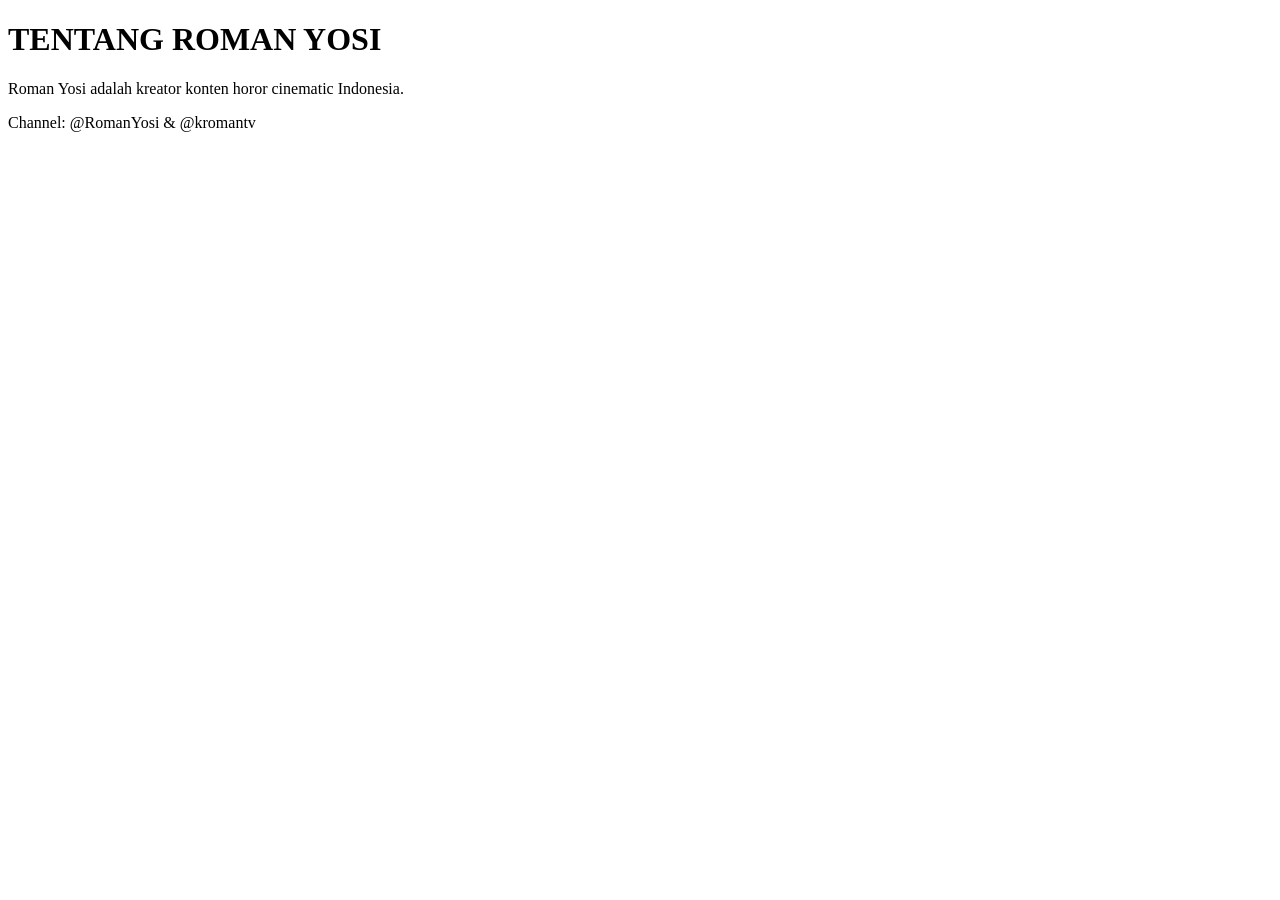
<file: about.html>
<!DOCTYPE html>
<html lang="id">
<head>
<meta charset="UTF-8">
<title>About Roman Yosi</title>
<link rel="stylesheet" href="style.css">
</head>
<body>

<h1>TENTANG ROMAN YOSI</h1>
<p>Roman Yosi adalah kreator konten horor cinematic Indonesia.</p>
<p>Channel: @RomanYosi & @kromantv</p>

</body>
</html>
</file>
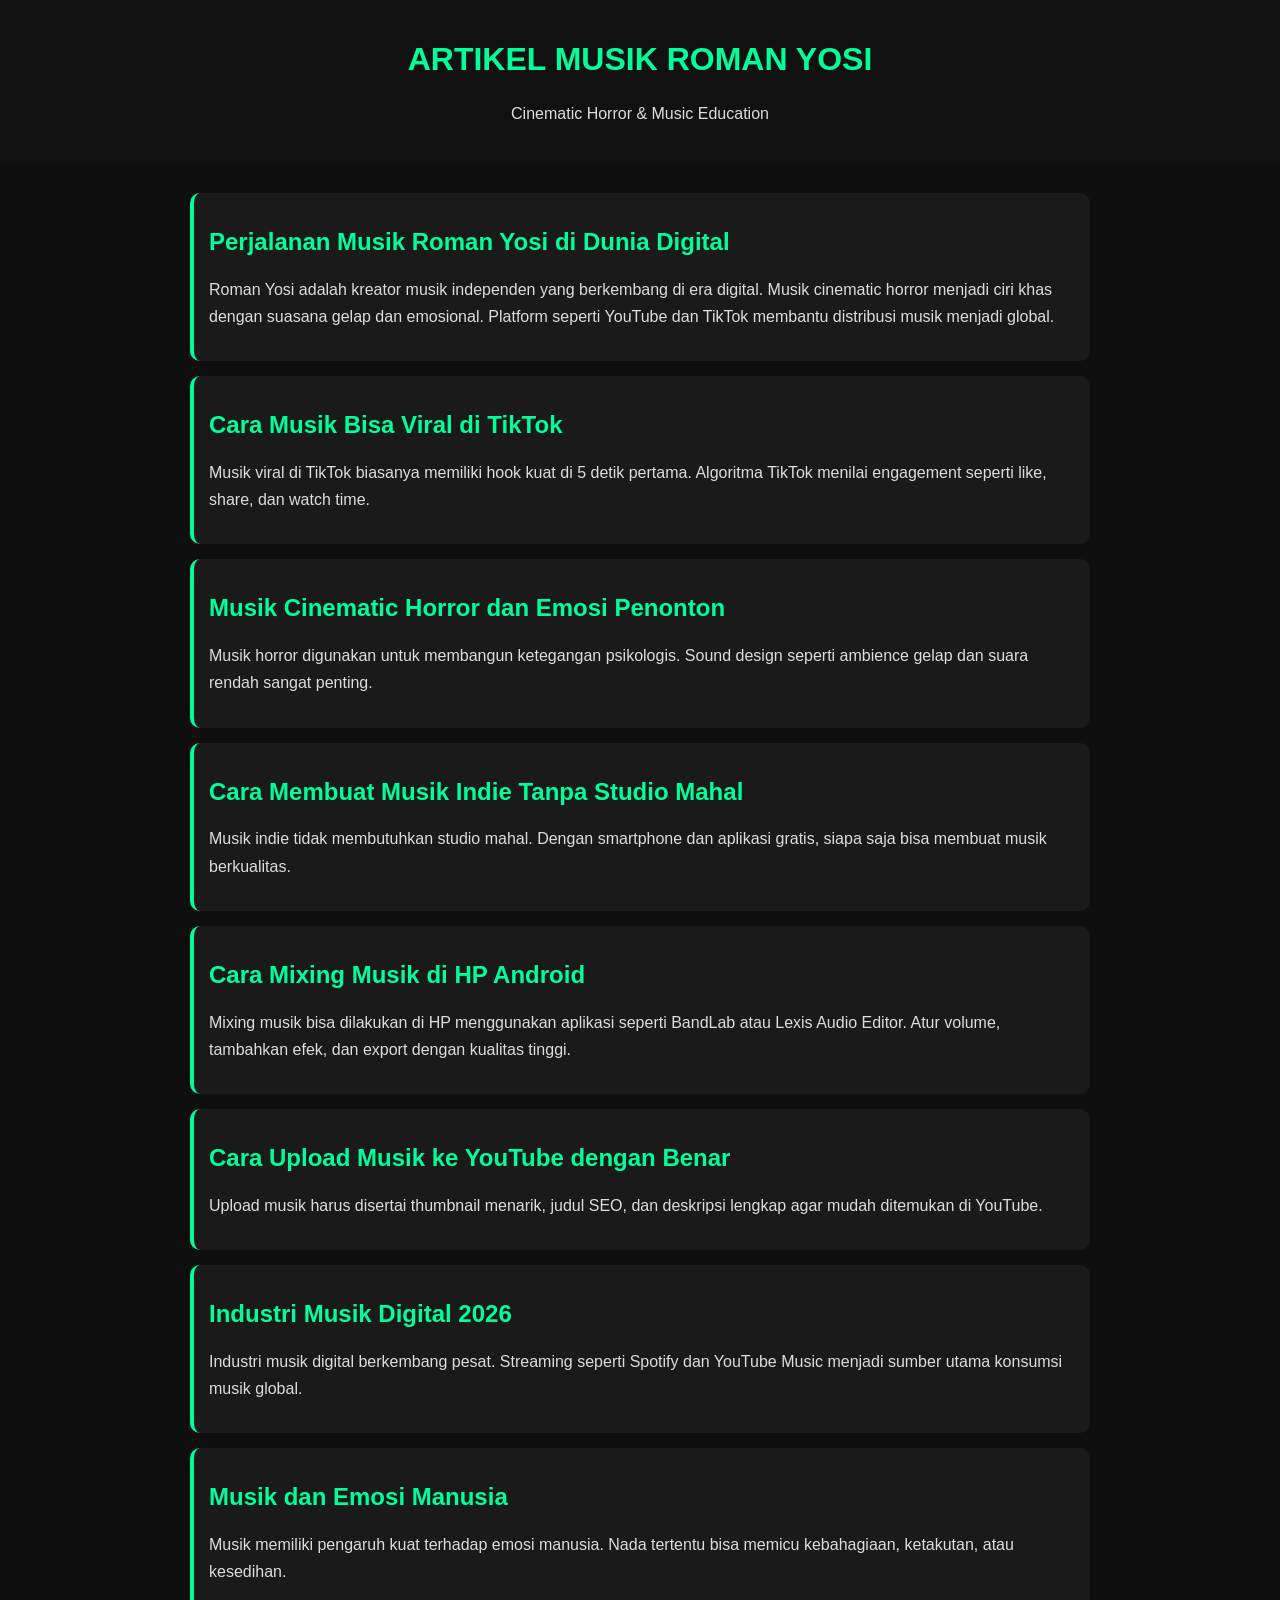
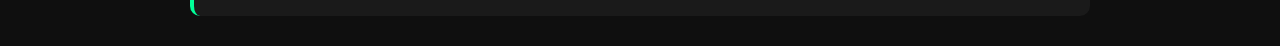
<file: article.html>
<!DOCTYPE html>
<html lang="id">
<head>
<meta charset="UTF-8">
<meta name="viewport" content="width=device-width, initial-scale=1.0">

<title>Roman Yosi - Music Articles</title>

<meta name="description" content="Artikel musik dan cinematic horror Roman Yosi. Edukasi musik, produksi audio, dan kreator digital Indonesia.">
<meta name="keywords" content="Roman Yosi, musik, cinematic horror, artikel musik, youtube music, indie music indonesia">

<link rel="canonical" href="https://roman-yosi.github.io/Cinematic-Horor-Film-Roman-Yosi-Entertainmant/article.html">

<!-- SEO STRUCTURED DATA (GOOGLE) -->
<script type="application/ld+json">
{
  "@context": "https://schema.org",
  "@type": "Blog",
  "name": "Roman Yosi Music Articles",
  "url": "https://roman-yosi.github.io/Cinematic-Horor-Film-Roman-Yosi-Entertainmant/",
  "author": {
    "@type": "Person",
    "name": "Roman Yosi"
  },
  "description": "Artikel musik cinematic horror dan edukasi kreator digital"
}
</script>

<style>
body{
  margin:0;
  font-family:Arial;
  background:#0f0f0f;
  color:white;
}

header{
  background:#111;
  padding:20px;
  text-align:center;
}

h1{
  color:#00ff99;
}

.container{
  max-width:900px;
  margin:auto;
  padding:15px;
}

article{
  background:#1a1a1a;
  margin:15px 0;
  padding:15px;
  border-radius:10px;
  border-left:4px solid #00ff99;
}

h2{
  color:#00ff99;
}

p{
  line-height:1.7;
  color:#ddd;
}

a{
  color:#00ff99;
  text-decoration:none;
}
</style>

</head>

<body>

<header>
  <h1>ARTIKEL MUSIK ROMAN YOSI</h1>
  <p>Cinematic Horror & Music Education</p>
</header>

<div class="container">

<!-- ARTICLE 1 -->
<article>
<h2>Perjalanan Musik Roman Yosi di Dunia Digital</h2>
<p>
Roman Yosi adalah kreator musik independen yang berkembang di era digital.
Musik cinematic horror menjadi ciri khas dengan suasana gelap dan emosional.
Platform seperti YouTube dan TikTok membantu distribusi musik menjadi global.
</p>
</article>

<!-- ARTICLE 2 -->
<article>
<h2>Cara Musik Bisa Viral di TikTok</h2>
<p>
Musik viral di TikTok biasanya memiliki hook kuat di 5 detik pertama.
Algoritma TikTok menilai engagement seperti like, share, dan watch time.
</p>
</article>

<!-- ARTICLE 3 -->
<article>
<h2>Musik Cinematic Horror dan Emosi Penonton</h2>
<p>
Musik horror digunakan untuk membangun ketegangan psikologis.
Sound design seperti ambience gelap dan suara rendah sangat penting.
</p>
</article>

<!-- ARTICLE 4 -->
<article>
<h2>Cara Membuat Musik Indie Tanpa Studio Mahal</h2>
<p>
Musik indie tidak membutuhkan studio mahal.
Dengan smartphone dan aplikasi gratis, siapa saja bisa membuat musik berkualitas.
</p>
</article>

<!-- ARTICLE 5 -->
<article>
<h2>Cara Mixing Musik di HP Android</h2>
<p>
Mixing musik bisa dilakukan di HP menggunakan aplikasi seperti BandLab atau Lexis Audio Editor.
Atur volume, tambahkan efek, dan export dengan kualitas tinggi.
</p>
</article>

<!-- ARTICLE 6 -->
<article>
<h2>Cara Upload Musik ke YouTube dengan Benar</h2>
<p>
Upload musik harus disertai thumbnail menarik, judul SEO, dan deskripsi lengkap agar mudah ditemukan di YouTube.
</p>
</article>

<!-- ARTICLE 7 -->
<article>
<h2>Industri Musik Digital 2026</h2>
<p>
Industri musik digital berkembang pesat.
Streaming seperti Spotify dan YouTube Music menjadi sumber utama konsumsi musik global.
</p>
</article>

<!-- ARTICLE 8 -->
<article>
<h2>Musik dan Emosi Manusia</h2>
<p>
Musik memiliki pengaruh kuat terhadap emosi manusia.
Nada tertentu bisa memicu kebahagiaan, ketakutan, atau kesedihan.
</p>
</article>

</div>

</body>
</html>
</file>
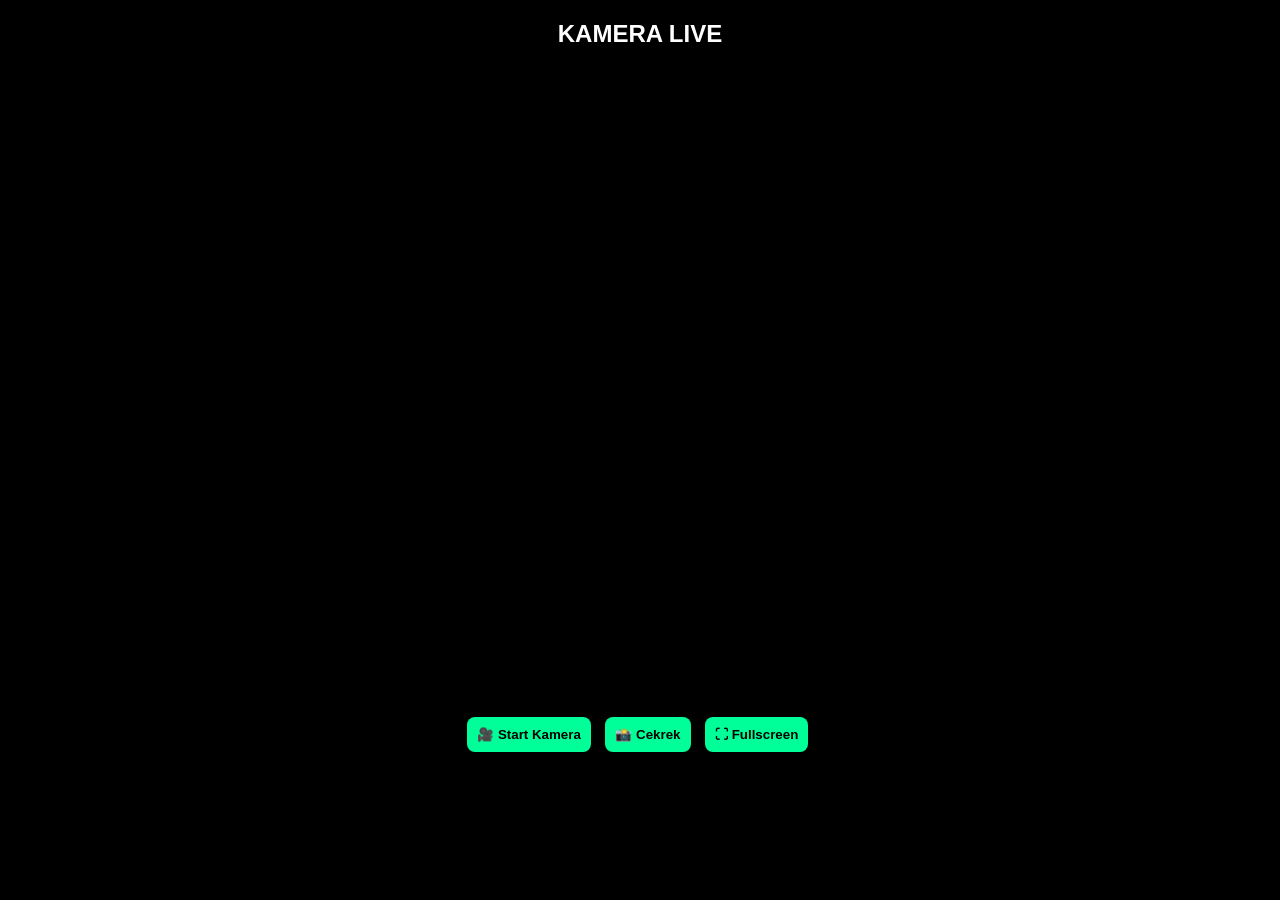
<file: camera.html>
<!DOCTYPE html>
<html lang="id">
<head>
<meta charset="UTF-8">
<title>Kamera Roman Yosi</title>
<style>
body { margin:0; background:black; color:white; text-align:center; font-family:Arial; }
video { width:100%; max-height:80vh; }
button {
  padding:10px;
  margin:5px;
  background:#00ff99;
  border:none;
  border-radius:8px;
  font-weight:bold;
}
canvas { display:none; }
</style>
</head>
<body>

<h2>KAMERA LIVE</h2>

<video id="video" autoplay playsinline></video>
<br>

<button onclick="startCamera()">🎥 Start Kamera</button>
<button onclick="takePhoto()">📸 Cekrek</button>
<button onclick="openFull()">⛶ Fullscreen</button>

<canvas id="canvas"></canvas>
<img id="photo">

<script>
let video = document.getElementById("video");

function startCamera(){
  navigator.mediaDevices.getUserMedia({ video:true })
  .then(stream => {
    video.srcObject = stream;
  })
}

function takePhoto(){
  let canvas = document.getElementById("canvas");
  let ctx = canvas.getContext("2d");

  canvas.width = video.videoWidth;
  canvas.height = video.videoHeight;

  ctx.drawImage(video,0,0);

  document.getElementById("photo").src = canvas.toDataURL("image/png");
}

function openFull(){
  if(video.requestFullscreen){
    video.requestFullscreen();
  }
}
</script>

</body>
</html>
</file>
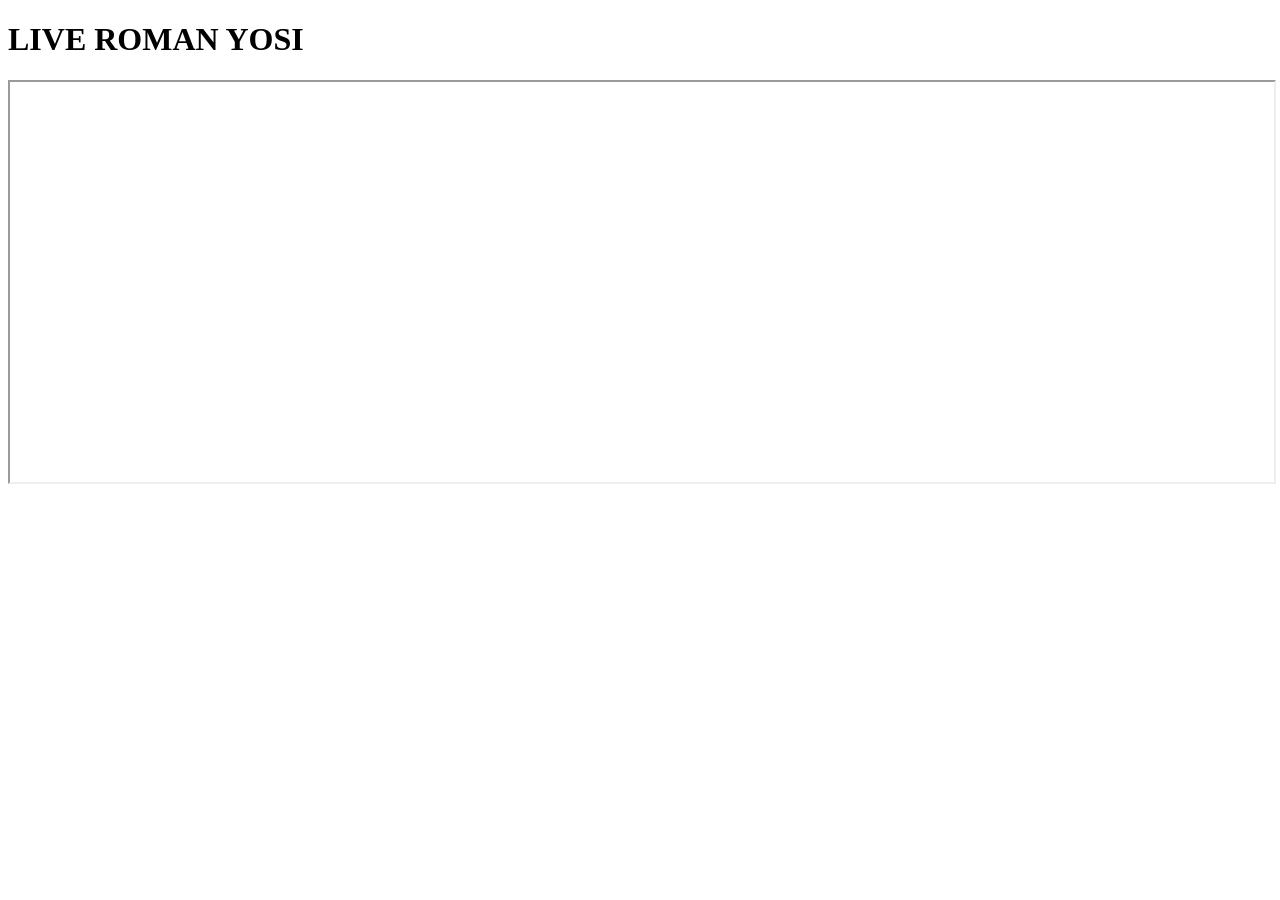
<file: live.html>
<!DOCTYPE html>
<html lang="id">
<head>
<meta charset="UTF-8">
<title>Live Streaming</title>
<link rel="stylesheet" href="style.css">
</head>
<body>

<h1>LIVE ROMAN YOSI</h1>

<iframe width="100%" height="400"
src="https://www.youtube.com/embed/live_stream?channel=RomanYosi"
allowfullscreen></iframe>

</body>
</html>
</file>
<file: style.css>
button, .btn {
  cursor:pointer;
  transition:0.3s;
}

button:hover, .btn:hover {
  transform:scale(1.05);
}
</file>
